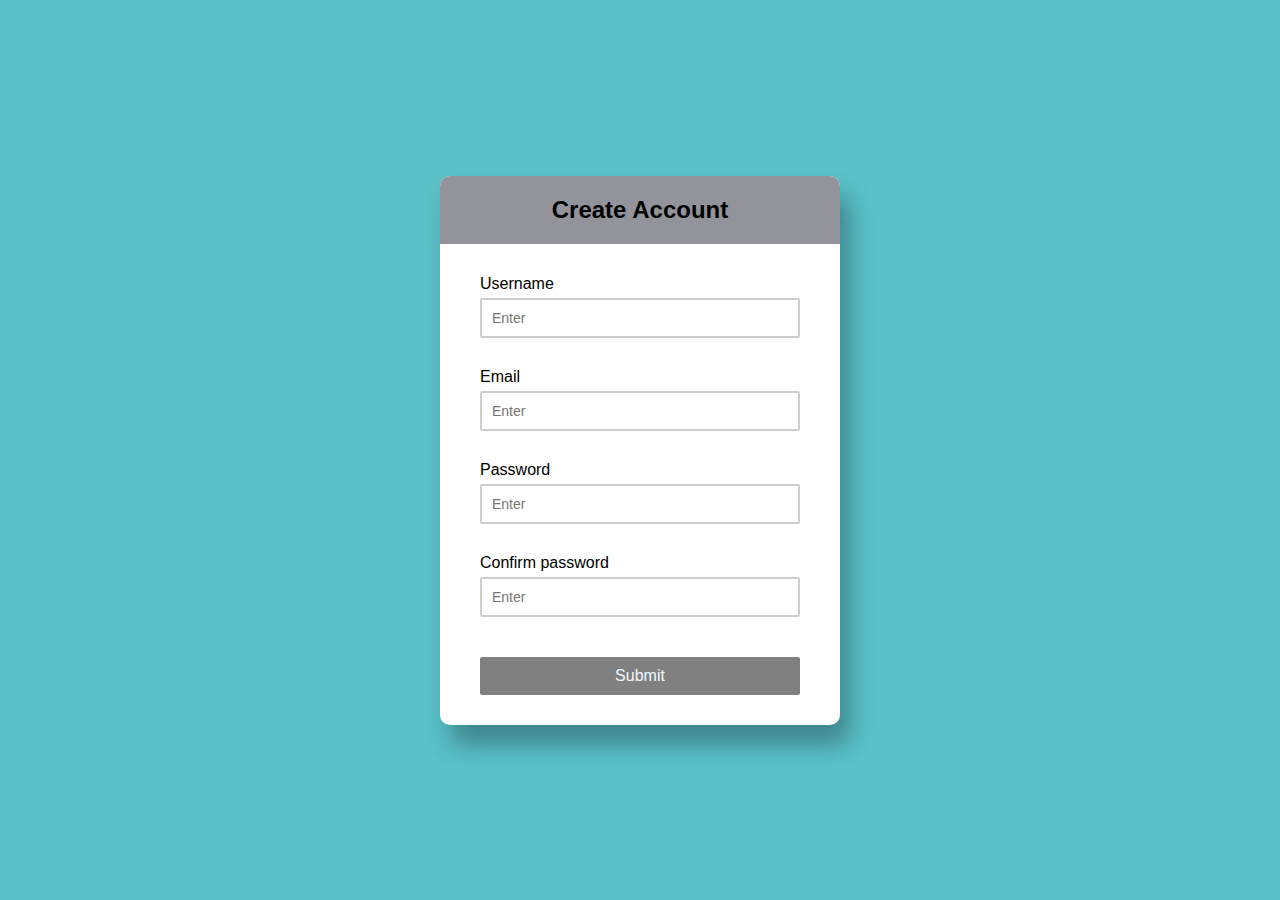
<file: form/index.html>
<!DOCTYPE html>
<html lang="en">
<head>
    <meta charset="UTF-8">
    <meta http-equiv="X-UA-Compatible" content="IE=edge">
    <meta name="viewport" content="width=device-width, initial-scale=1.0">
    <title>Form validation</title>
    <link rel="stylesheet" href="style.css">
    <link href="http://pro.fontawsome.com/releases/v5.10.0/css/all.css">
</head>
<body>

    <div class="container">
        <div class="head">
            <h2>Create Account</h2>
        </div>
        <form class="form" id="form">
            <div class="form-control">
                <label>Username</label>
                <input type="text" placeholder="Enter" id="username">
                <i class="fas fa-check-circle"></i>
                <i class="fas fa-exclamation-circle"></i>
                <small>Error message</small>
            </div>
            <div class="form-control">
                <label>Email</label>
                <input type="text" placeholder="Enter" id="Email">
                <i class="fas fa-check-circle"></i>
                <i class="fas fa-exclamation-circle"></i>
                <small>Error message</small>
            </div>
            <div class="form-control">
                <label>Password</label>
                <input type="text" placeholder="Enter" id="Password">
                <i class="fas fa-check-circle"></i>
                <i class="fas fa-exclamation-circle"></i>
                <small>Error message</small>
            </div>
        <form class="form" id="form">
            <div class="form-control">
                <label>Confirm password</label>
                <input type="text" placeholder="Enter" id="password2">
                <i class="fas fa-check-circle"></i>
                <i class="fas fa-exclamation-circle"></i>
                <small>Error message</small>
            </div>
            <button>Submit</button>

        </form>
    </div>
        <script>
            const form= document.getElementById("form");
            const username= document.getElementById("username");
            const email= document.getElementById("Email");
            const password= document.getElementById("Password");
            const password2= document.getElementById("password2");


            form.addEventListener('submit',e=>
            {
                e.preventDefault();
                checkInput();
            });
        function checkInput()
        {
            const usernameValue= username.value.trim();
            const emailValue= email.value.trim();
            const passwordValue= password.value.trim();
            const password2Value= password2.value.trim();

            if(usernameValue==='')
            {
                setError(username,'Username Cannot Be Blank');
            }
            else
            {
               setSuccess(username);
            }
            if(emailValue==='')
            {
                setError(email,'Email cannot Be Blank')
            }
            else if(!isEmail(emailValue))
             {
                setError(email,'Not a valid Email');
            }
            else
            {
                setSuccess(email);
            }
        if(passwordValue==='')
        {
            setError(password,'Password Cannot Be Blank');
        }
        else
        {
           setSuccess(password);
        }

        if(password2Value==='')
        {
            setError(password2,'password2 Cannot Be Blank');
        }
        else if(passwordValue!== password2Value){
            setError(password2,'password Does Not Match')
        }
        else
        {
           setSuccess(password2);
        }
    }
        function setError(input,message){
            const formControl=input.parentElement;
            const small=formControl.querySelector('small');
            formControl.className='form-control error';
            small.innerText=message;
        }
        function setSuccess()
        {
            const formControl=input.parentElement;
            formControl.className='form-control success';
        }


        function isEmail(email){
            return /^(([^<>()\[\]\\-, ; : \@s"]+(\ •[^<>()\[\]\\., ; : \s@" ]+)*)| ("".+"))@((\[[0-9]{1,3}\.[0-9]{1,3}\.[0-9]{1, 3}\.[0-9]{1,3}])|(( [a-zA-Z\-0-9]+\.)+[a-zA-Z]{2,}))$ /.test(email);
        }
        </script>
    
</body>
</html>
</file>
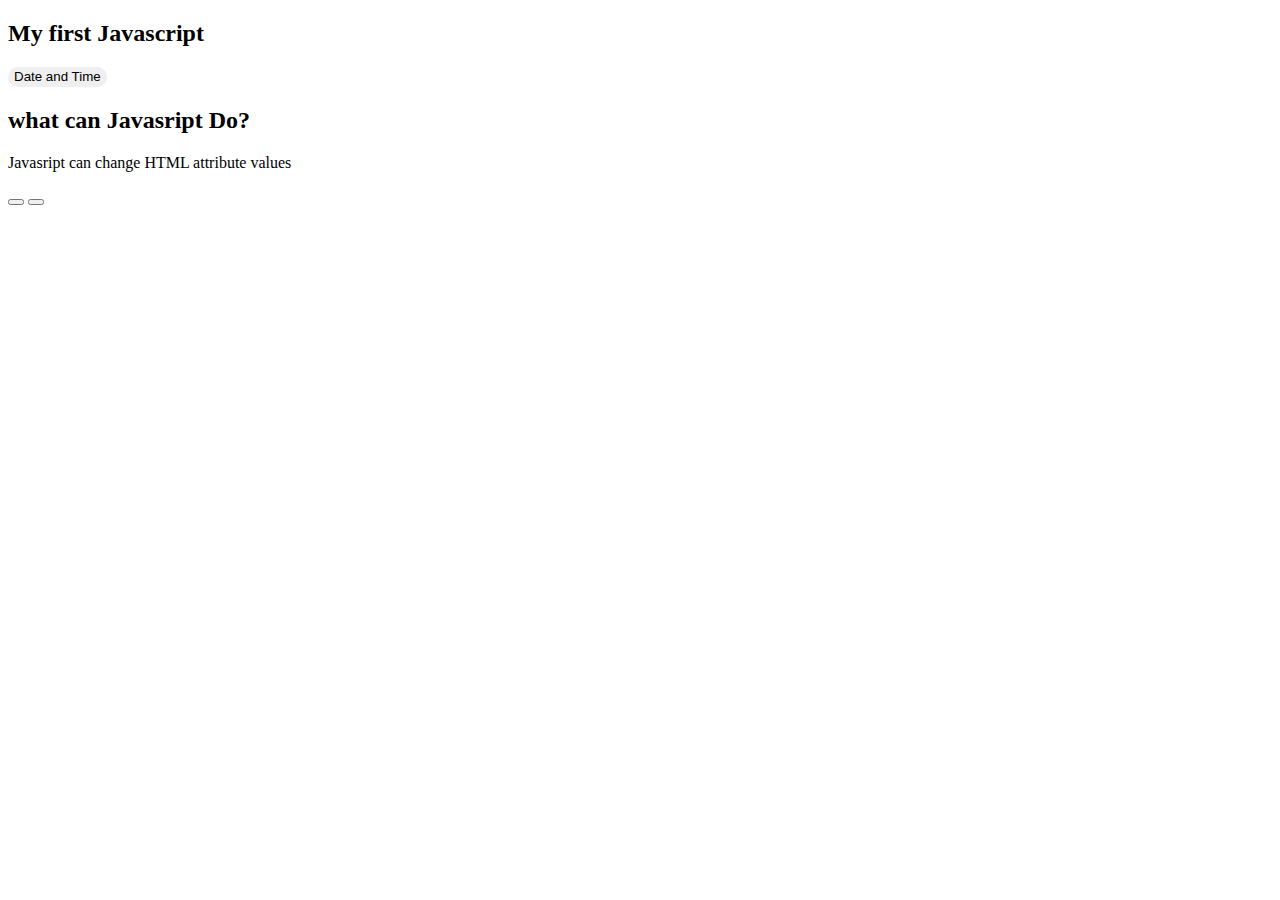
<file: html w/javas.html>
<!DOCTYPE html>
<html>
<body>
<h2>My first Javascript</h2>
<button  class="click_on" type="button" onclick="document.getElementById('demo').innerHTML=Date()" >
Date and Time</button>
<p id="demo"></p>
<style>
    button.click_on
    {
     color:rgb(0, 0, 0);
     border-radius: 80px;
     border: none;
     height: 20px;
    }
</style>
<body>
<h2>what can Javasript Do?
</h2>
<p>Javasript can change HTML attribute values</p>
<button onclick="document.getElementById=('myImage').src='Welcome.gif'"innerHtml="Turn on"></button>

<button onclick="document.getElementById=('myImage').src='Welcome.gif'"Turn off></button>
</body>
</file>
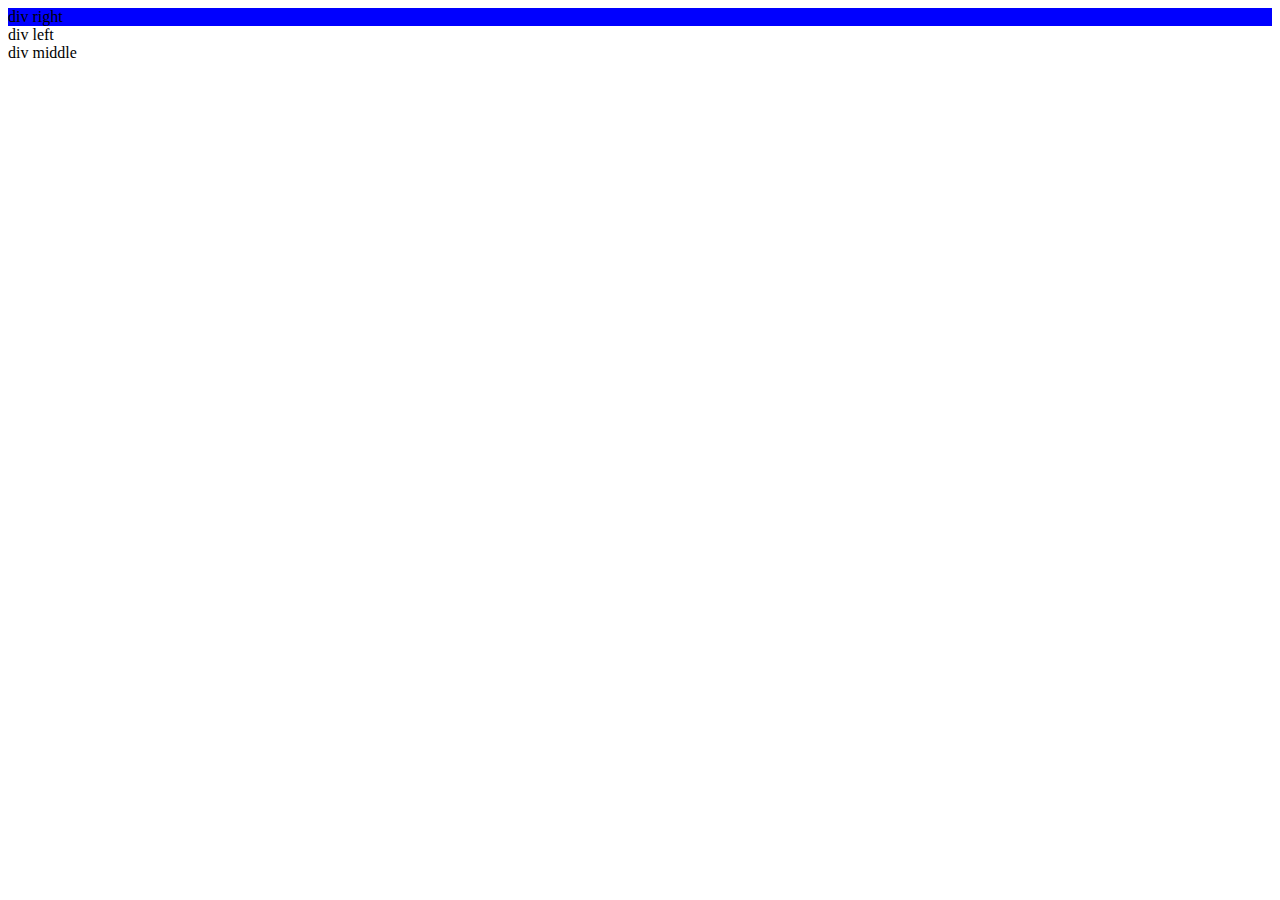
<file: new project/new2.html>
<html>
    <head>
        <style>
            #div1{
                background-color: blue;
            }

</style>
<title>centering divs</title>
    </head>
    <body>
        <div id="div1">div right</div>
        <div id="div2">div left</div>
        <div id="div3">div middle</div>
    </body>

</html>
</file>
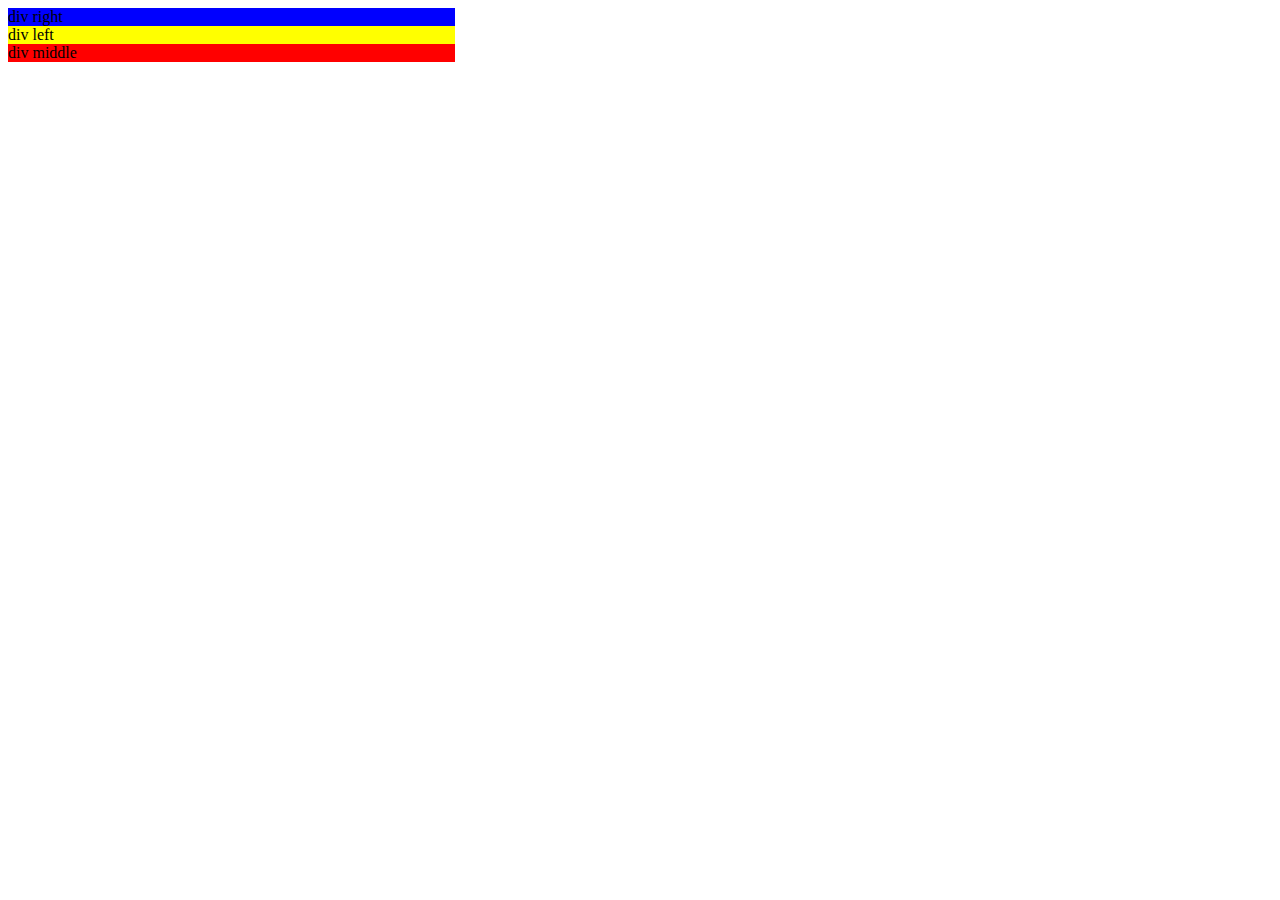
<file: new project/new3.html>
<html>
    <head>
        <style>
            #div1 {
                background-color: blue;
                width: 35.33%;
            }
            #div2 {
                background-color: yellow;
                width: 35.33%;
            }
            #div3 {
                background-color: red;
                width: 35.33%;
            }

</style>
<title>centering divs</title>
    </head>
    <body>
        <div id="div1">div right</div>
        <div id="div2">div left</div>
        <div id="div3">div middle</div>
    </body>

</html>
</file>
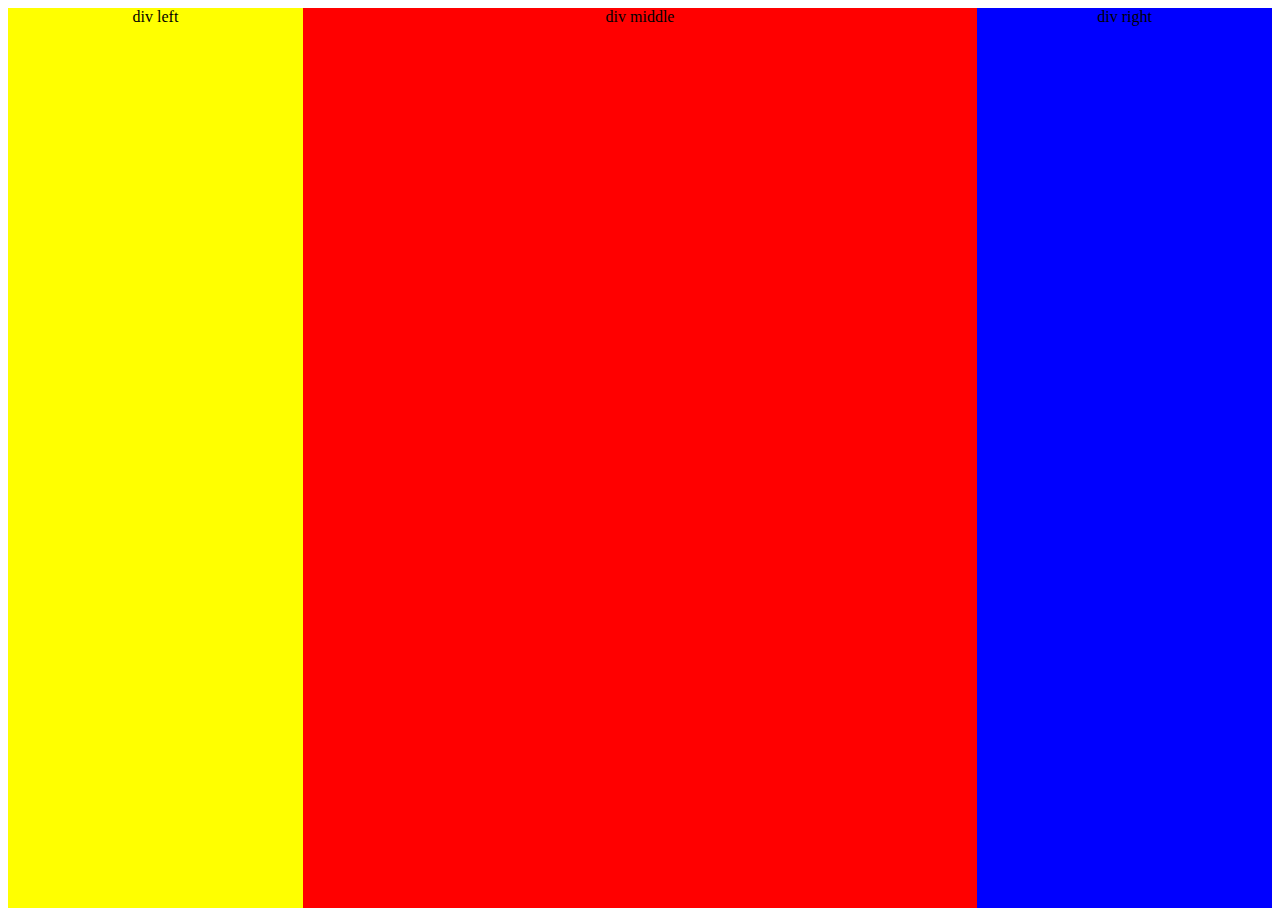
<file: new project/neww.html>
<html>
    <head>
        <style>
            #div1 {
                background-color: blue;
                width: 23.33%;
                float:right;
                height: 900px;
                text-align: center;
            }
            #div2 {
                background-color: yellow;
                width: 23.33%;
                float:left;
                height: 900px;
                text-align: center;
            }
            #div3 {
                background-color: red;
                width: 53.33%;
                margin: auto;
                height: 900px;
                text-align: center;
                font-style:normal;
               

            }

</style>
<title>centering divs</title>
    </head>
    <body>
        <div id="div1" >div right</div>
        <div id="div2">div left</div>
        <div id="div3">div middle</div>
    </body>

</html>
</file>
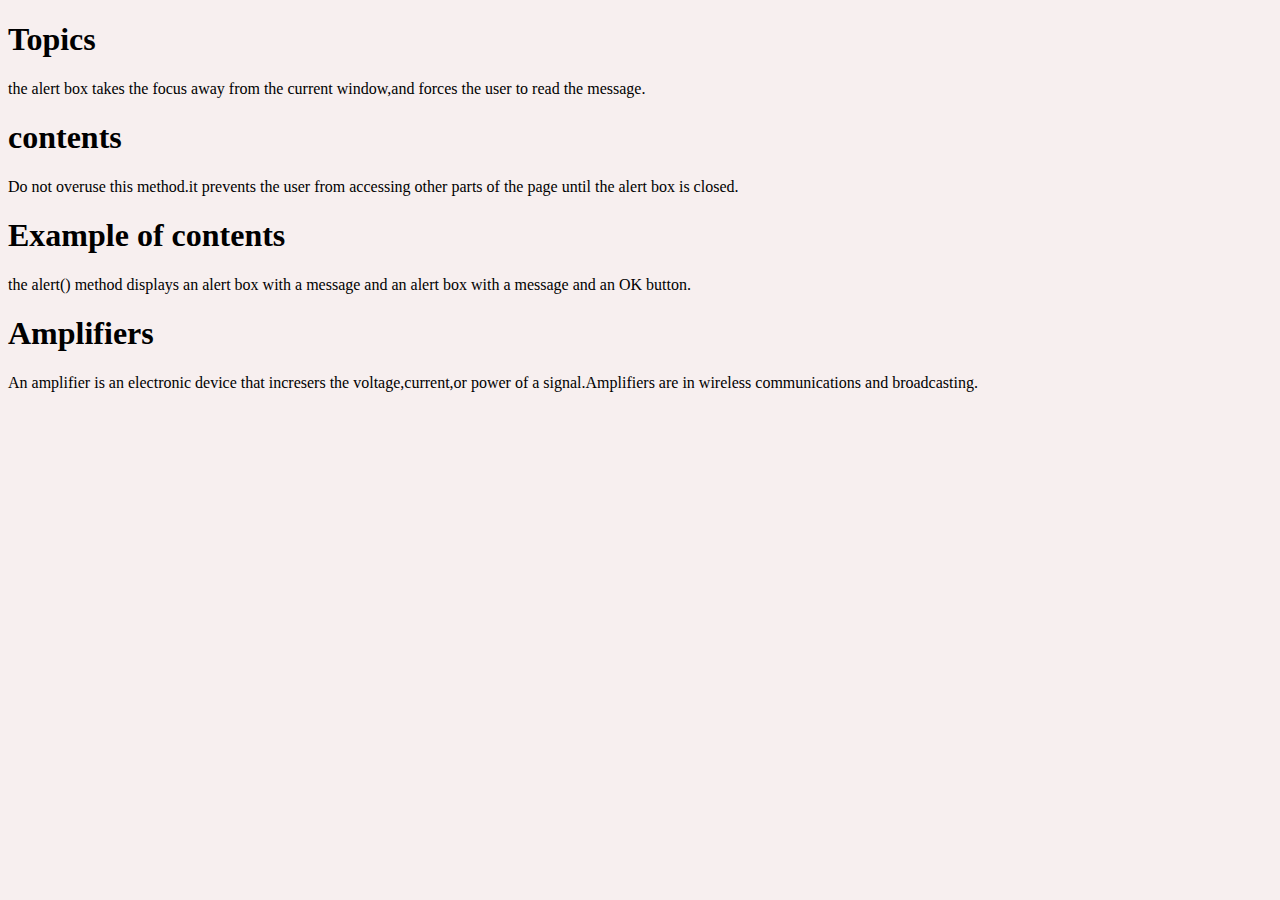
<file: website creation/crew.html>
<!DOCTYPE html>
<html>
    <head>
        <title>
            page not found
        </title>
    </head>
   
    <body style="background-color:rgb(247, 239, 239)">
        <h1 >Topics</h1>
        <div>
        <p >
            the alert box takes the focus away from the current window,and forces the user to read the message.
        </p>
        <h1>contents</h1>
        <p >Do not overuse this method.it prevents the user from accessing other parts of the page until the alert box is closed.</p>
        <h1>
        Example of contents
        </h1>
        <p>
           <html></html>
        the alert() method displays an alert box with a message and an alert box with a message and an OK button.
        </p>
        <h1>
            Amplifiers
        </h1>
        <p>
            An amplifier is an electronic device that incresers the voltage,current,or power of a signal.Amplifiers are in wireless communications and broadcasting.
        </p>
        
        </div>
        
        <script src="crew.js">
          
        </script>
    </body>
</html>
</file>
<file: form/style.css>
*{
    box-sizing: border-box;
}
body
{
  background-color: rgb(90, 193, 201);
  font-family: sans-serif;
  display: flex;
  justify-content: center;
  align-items: center;
  height: 100vh;
  width: vh;
  margin: 0%;
}
.container
{
    background-color: rgb(255, 255, 255);
    border-radius: 10px;
    box-shadow: 10px 20px 25px rgb(0,0,0,.3);
    overflow: hidden;
    max-width: 100%;
    width:400px;
}
.head{
    background-color: rgb(147, 147, 155);
    border-bottom: 1px solid white;
    padding: 20px 40px;
}
.head h2{
    margin: 0;
    text-align: center;
}
.form{
    padding: 30px 40px;

}
.form-control
{
    margin-bottom: 10px;
    padding-bottom: 20px;
    position: relative;
}
.form-control label
{
    display: inline-block;
    margin-bottom: 5px;

}
.form-control input
{
    border: 2px solid rgb(206, 206, 206);
    border-radius: 2px;
    display: block;
    font-size: 14px;
    padding: 10px;
    width:100%;
}
.form-control input:focus{
    outline: none;
    border-color: blueviolet;
}
.form-control.success input{
    border-color:rgb(25, 221, 84);

}
.form-control.error input{
    border-color:rgb(255, 0, 0);
}
.form-control i{
    visibility: visible;
    position: absolute;
    top:40px;
}
.form-control.success i.fa-check-circle
{
color:aquamarine;
visibility:visible;
}
.form-control.error i.fa-exclamation-circle
{
    color:rgb(255, 0, 0);
    visibility:visible;
}
.form-control small{
    color:red;
    position: absolute;
    left:0;
    bottom:0;
    visibility: hidden;
}
.button
{
    border-radius: 12px;
    cursor: pointer;

}
.button:hover
{
    background-color: aquamarine;
}
.form-control.error small{
    visibility: visible;
}
.form button{
    background-color: gray;
    border:none;
    color:aliceblue;
    display:block;
    font-size:16px;
    width:100%;
    margin-top:20px;
    padding:10px;
    border-radius: 2px;
}
</file>
